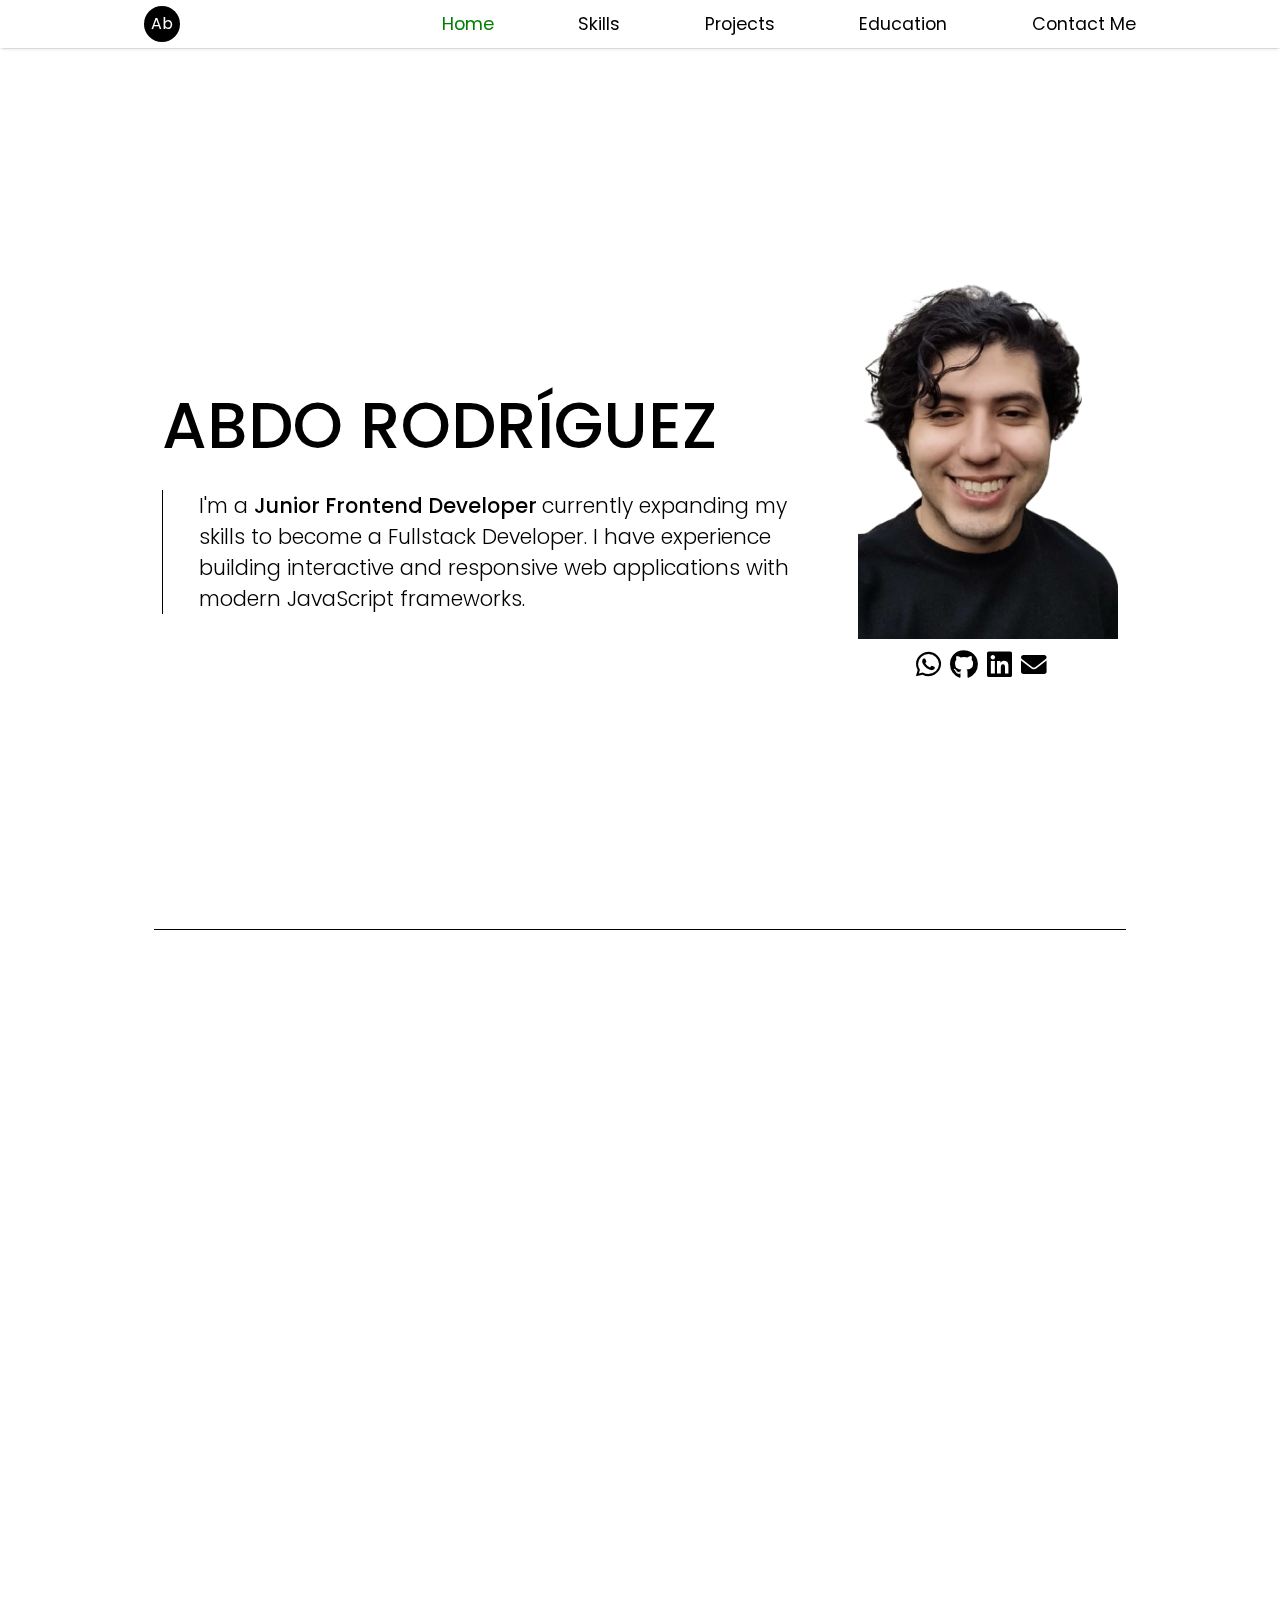
<file: index.html>
<!DOCTYPE html>
<html lang="en">
<head>
  <meta charset="UTF-8">
  <meta name="viewport" content="width=device-width, initial-scale=1.0 user-scalable=no">
  <title>Abducido18</title>
  <link rel="stylesheet" href="style.css">
  <link rel="stylesheet" href="https://cdnjs.cloudflare.com/ajax/libs/font-awesome/6.0.0-beta3/css/all.min.css">
  <script defer src="script.js"></script>
</head>
<body>
  
  <!-- Navigation Bar -->
  
  <header>   
    <nav class="nav-bar">
      <a href="#" class="nav-branding">Ab</a>
    
      <!--Toggle Menu-->
      <ul class="nav-menu">
        <li><a class="nav-item active" href="#home">Home</a></li>
        <li><a class="nav-item" href="#skills">Skills</a></li>
        <li><a class="nav-item" href="#projects">Projects</a></li>
        <li><a class="nav-item" href="#education">Education</a></li>
        <li><a class="nav-item" href="#contact-me">Contact Me</a></li>
      </ul>
      <!-- 
        Hamburger Menu Toggle in Mobile 

        Copyright (c) 2025 by Mikael Ainalem (https://codepen.io/ainalem/pen/LJYRxz)

        Permission is hereby granted, free of charge, to any person obtaining a copy of this software and associated documentation files (the "Software"), to deal in the Software without restriction, including without limitation the rights to use, copy, modify, merge, publish, distribute, sublicense, and/or sell copies of the Software, and to permit persons to whom the Software is furnished to do so, subject to the following conditions:

        The above copyright notice and this permission notice shall be included in all copies or substantial portions of the Software.

        THE SOFTWARE IS PROVIDED "AS IS", WITHOUT WARRANTY OF ANY KIND, EXPRESS OR IMPLIED, INCLUDING BUT NOT LIMITED TO THE WARRANTIES OF MERCHANTABILITY, FITNESS FOR A PARTICULAR PURPOSE AND NONINFRINGEMENT. IN NO EVENT SHALL THE AUTHORS OR COPYRIGHT HOLDERS BE LIABLE FOR ANY CLAIM, DAMAGES OR OTHER LIABILITY, WHETHER IN AN ACTION OF CONTRACT, TORT OR OTHERWISE, ARISING FROM, OUT OF OR IN CONNECTION WITH THE SOFTWARE OR THE USE OR OTHER DEALINGS IN THE SOFTWARE.
      -->
      <button class="ham-button">
        <svg class="ham hamRotate ham1" viewBox="0 0 100 100" width="50">
          <path
                class="line top"
                d="m 30,33 h 40 c 0,0 9.044436,-0.654587 9.044436,-8.508902 0,-7.854315 -8.024349,-11.958003 -14.89975,-10.85914 -6.875401,1.098863 -13.637059,4.171617 -13.637059,16.368042 v 40" />
          <path
                class="line middle"
                d="m 30,50 h 40" />
          <path
                class="line bottom"
                d="m 30,67 h 40 c 12.796276,0 15.357889,-11.717785 15.357889,-26.851538 0,-15.133752 -4.786586,-27.274118 -16.667516,-27.274118 -11.88093,0 -18.499247,6.994427 -18.435284,17.125656 l 0.252538,40" />
        </svg>
      </button>
    </nav>
  
  </header>

  <!-- Home -->
  <section class="home" id="home" >
    <h1>ABDO RODRÍGUEZ</h1>
    
    <div class="profile-image-container">
      <div class="icons-container">
        <a href="https://wa.me/522294342126" target="_blank"><i class="fab fa-whatsapp"></i></a>
        <a href="https://github.com/Abducido18" target="_blank"><i class="fab fa-github"></i></a>
        <a href="https://www.linkedin.com/in/abdo-rodr%C3%ADguez-zamudio-ab837b300/" target="_blank"><i class="fab fa-linkedin"></i></a>
        <a href="mailto:abdoroza1894@gmail.com" target="_blank"><i class="fas fa-envelope"></i></a>
      </div> 
      <img src="./html_finalprojimages/profile-photo.png" alt="" class="profile-image">
    </div>
    <div class="profile-title">
      <h1 class="name">ABDO RODRÍGUEZ</h1>
      <p>I'm a <span>Junior Frontend Developer </span>currently expanding my skills to become a Fullstack Developer. I have experience building interactive and responsive web applications with modern JavaScript frameworks.</p>
    </div>  

  </section>
  <div class="separator"></div>
  
  <section class="skills" id="skills">
    <h1 class="title">Skills</h1>
    <div class="card-container">
      <div class="card">
        <div class="card-img-container">
          <img src="./html_finalprojimages/html5.png" alt="html-logo">
        </div>
        <h3>HTML5</h3>
      </div>
      
      <div class="card">  
        <div class="card-img-container">
          <img src="./html_finalprojimages/css3-logo.png" alt="css-logo">
        </div>
        <h3>CSS3</h3>
      </div>

      <div class="card">
        <div class="card-img-container">
          <img src="./html_finalprojimages/tailwind-logo.png" alt="tailwind-logo">
        </div>
        <h3 >Tailwind</h3>
      </div>

    </div>
    <div class="card-container">
      <div class="card">    
        <div class="card-img-container js">
          <img src="./html_finalprojimages/javascript.png" alt="javascript-logo">
        </div>
        <h3>JavaScript</h3>
      </div>

      <div class="card">
        <div class="card-img-container">
          <img src="./html_finalprojimages/react-logo.png" alt="react-logo">
        </div>
        <h3>React</h3>
      </div>

      <div class="card">
        <div class="card-img-container">
          <img src="./html_finalprojimages/appian-logo.png" alt="appian-logo">
        </div>
        <h3>Appian</h3>
      </div>
    </div>

    <div class="card-container"> 

      <div class="card">
        <div class="card-img-container">
          <img src="./html_finalprojimages/git-logo.png" alt="git-logo">
        </div>
        <h3>Git</h3>
      </div>
      
      <div class="card update">
        <div class="card-img-container">
            <img class="" src="./html_finalprojimages/appian-logo.png" alt="appian-logo">
        </div>
        <h3>Appian</h3>
      </div>
      
      <div class="card update">
        <div class="card-img-container">
          <img class="" src="./html_finalprojimages/appian-logo.png" alt="appian-logo">
        </div>
        <h3>Appian</h3>
      </div>
    
    </div>
  </section>
  <div class="separator"></div>

  <!-- Projects -->
  <section class="projects" id="projects">  
    <h1 class="title">Projects</h1>
    <div class="slider-nav">
      <a href="#slider-1"></a>
      <a href="#slider-2"></a>
      <a href="#slider-3"></a>
    
    </div> 
    <div class="slider">
      <div class="project-card-container" id="slider-1">
        <div class="project-card">
          <div class="project-card-img-container">
            <img src="./html_finalprojimages/pokedex.png" alt="">
          </div>
          <div class="project-card-text">
            <a href="https://abducido18.github.io/pokedex/" target="_blank"><h3>Pokédex</h3></a>
            <p>A Pokédex interface inspired by the classic Game Boy Color game. This project was built using the MVC design pattern. The web app fetches real-time Pokémon data from the PokéAPI and dynamically displays it for the user. </p>
            <div class="tech-img-container">
              <img src="./html_finalprojimages/html5.png" alt="html-logo">
              <img src="./html_finalprojimages/css3-logo.png" alt="css-logo">
              <img src="./html_finalprojimages/javascript.png" class="js" alt="javascript-logo">
            </div>
            
          </div>
        </div>   
      </div>

      <div class="project-card-container" id="slider-2">
        <div class="project-card">
          <div class="project-card-img-container">
            <img src="./html_finalprojimages/pokedex.png" alt="">
          </div>
          <div class="project-card-text">
            <h3>Pokédex</h3>
            <p></p>
          </div>
        </div>       
      </div>    
      
      <div class="project-card-container" id="slider-3">
        <div class="project-card">
          <div class="project-card-img-container">
            <img src="./html_finalprojimages/pokedex.png" alt="">
          </div>
          <div class="project-card-text">
            <h3>Pokédex</h3>
            <p></p>
          </div>
        </div>       
      </div>             
    </div>
  </section>
  <div class="separator"></div>

  <!-- Certifications -->
  <section class="education" id="education">
    <h1 class="title">Education</h1>

    <div class="education-container">
      <div class="certification-container">
        <h2>Certifications</h2>
  
        <div class="certification">
          <h3>JavaScript Programming Essentials</h3>
          <p><i class="fas fa-university"></i> IBM offered through Coursera | 2025</p>
          <a href="https://www.coursera.org/account/accomplishments/verify/JECEOFHSUI6Z" target="_blank">Credential URL</a>
        </div>
  
        <div class="certification">
          <h3>Getting Started with Git and GitHub</h3>
          <p><i class="fas fa-university"></i> IBM offered through Coursera | 2025</p>
          <a href="https://www.coursera.org/account/accomplishments/verify/94LS579E7GJB" target="_blank">Credential URL</a>
        </div>
  
  
        <div class="certification">
          <h3>Introduction to HTML, CSS & JavaScript</h3>
          <p><i class="fas fa-university"></i> IBM offered through Coursera | 2025</p>
          <a href="https://www.coursera.org/account/accomplishments/verify/94LS579E7GJB" target="_blank">Credential URL</a>
        </div>   
  
        <div class="certification">
          <h3>Appian Certified Associate Developer</h3>
          <p><i class="fas fa-university"></i> Issued by Appian | 2024</p>
          <a href="https://community.appian.com/members/abdor7075?badge=cert&now=638566663173237190" target="_blank">Credential URL</a>
        </div>   

      </div>
      <div class="certification-container">
        <h2 class="degree">Academic Background</h2>

        <div class="certification">
          <h3>Bachelor’s Degree in Music</h3>
          <p><i class="fas fa-university"></i> Unviersidad Veracruzana | 2023</p>
          <a href="https://www.coursera.org/account/accomplishments/verify/JECEOFHSUI6Z" target="_blank">a</a>
        </div>
                
        <div class="certification">
          <h3>Professional in Coding</h3>
          <p><i class="fas fa-university"></i> Issued by DEV.F | 2022</p>
        </div>  

      </div>
    </div>



  </section>
  <div class="separator"></div>

  <!-- Contact Me -->
  <section class="contact-me" id="contact-me">
    <h1 class="title">Contact Me</h1>


    <form class="contact-form" action="">
      <div>
        <label for="fname">First Name</label>
        <input type="text" id="fname" name="fname" placeholder="Joel">
      </div> 
      
      <div>
        <label for="lname">Last Name</label>
        <input type="text" id="lname" name="lname" placeholder="Miller"> 
      </div> 
      <div>
        <label for="email">Email</label>
        <input type="email" id="email" name="email" placeholder="joel-miller@qwer.com"> 
      </div> 
      <div>
        <label for="message">Message</label>
        <textarea type="text" id="message" name="user-message" placeholder=""></textarea>
      </div> 

      <button type="submit">Submit</button>
    </form>
    <div class="icons-container-contact">
      <a href="https://wa.me/522294342126" target="_blank"><i class="fab fa-whatsapp"></i></a>
      <a href="https://github.com/Abducido18" target="_blank"><i class="fab fa-github"></i></a>
      <a href="https://www.linkedin.com/in/abdo-rodr%C3%ADguez-zamudio-ab837b300/" target="_blank"><i class="fab fa-linkedin"></i></a>
      <a href="mailto:abdoroza1894@gmail.com" target="_blank"><i class="fas fa-envelope"></i></a>
    </div> 
  </section>


</body>
</html>
</file>
<file: style.css>
@import url('https://fonts.googleapis.com/css2?family=Poppins:ital,wght@0,100;0,200;0,300;0,400;0,500;0,600;0,700;0,800;0,900;1,100;1,200;1,300;1,400;1,500;1,600;1,700;1,800;1,900&display=swap');

:root {
  --header-height: 3rem;
  --h1-font-size: 1.5rem;
  --h2-font-size: 1.25rem;
  --h3-font-size: 1rem;
  --normal-font-size: .938rem;
  --small-font-size: .813rem;
  --smaller-font-size: .75rem;
  --tiny-font-size: .625rem;
  --font-medium: 500;
  --font-semi-bold: 600;
  --text-color: hsl(0, 0%, 35%);
  --shadow-color: 0deg 0% 63%;
  --shadow-elevation-low-nav:
    0px 0.7px 0.9px hsl(var(--shadow-color) / 0.22),
    0px 1.1px 1.3px -0.9px hsl(var(--shadow-color) / 0.27),
    0px 2.6px 3.2px -1.8px hsl(var(--shadow-color) / 0.32);
  --shadow-elevation-low:
    0.4px 0.3px 0.6px hsl(var(--shadow-color) / 0.32),
    0.6px 0.5px 0.9px -1.2px hsl(var(--shadow-color) / 0.33),
    1.5px 1.3px 2.3px -2.3px hsl(var(--shadow-color) / 0.35);
  --shadow-elevation-medium:
    0.4px 0.3px 0.6px hsl(var(--shadow-color) / 0.33),
    1.2px 1.1px 1.9px -0.8px hsl(var(--shadow-color) / 0.35),
    3px 2.7px 4.7px -1.5px hsl(var(--shadow-color) / 0.36),
    7.3px 6.5px 11.3px -2.3px hsl(var(--shadow-color) / 0.38);
  --shadow-elevation-high:
    0.4px 0.3px 0.6px hsl(var(--shadow-color) / 0.31),
    2.3px 2px 3.5px -0.3px hsl(var(--shadow-color) / 0.32),
    4.2px 3.7px 6.5px -0.7px hsl(var(--shadow-color) / 0.32),
    6.8px 6.1px 10.6px -1px hsl(var(--shadow-color) / 0.33),
    10.6px 9.5px 16.4px -1.3px hsl(var(--shadow-color) / 0.34),
    16.4px 14.7px 25.4px -1.6px hsl(var(--shadow-color) / 0.34),
    24.8px 22.2px 38.4px -2px hsl(var(--shadow-color) / 0.35),
    36.3px 32.6px 56.4px -2.3px hsl(var(--shadow-color) / 0.36);
}

* {
  margin: 0;
  padding: 0;
  box-sizing: border-box;

}

html, body {
  font-size: 16px;
  line-height: 1.5;
  font-family: "Poppins", serif;
  background-color: white;
  box-sizing: border-box;
  margin: 0;
  padding: 0;
}

html {
  scroll-behavior: smooth;
}

ul {
  all: unset;
}

li {
  list-style: none;
}

h2 {
  font-size: var(--h2-font-size);
  font-weight: var(--font-medium);
}

h3 {
  font-size: var(--h3-font-size);
  font-weight: var(--font-medium);
}

.separator {
  color: black;
  align-items: center;
  width: 80%;
  border-bottom: 1px solid black;
  display: block; /* Asegura que el elemento ocupe el ancho completo disponible */
  margin: 0 auto; /* Centra el elemento horizontalmente */
  margin-top: 2rem;
}

/*******************************
 *  HEADER
 *******************************/

nav a {
  all: unset;
}

.nav-branding {
  font-weight: 400;
  display:flex;
  color: white;
  background-color: black;
  justify-content: center;
  align-items: center;
  border-radius: 50%;
  font-size: 1rem;
  width: 2rem;
  height: 2rem;
}

button {
  all: unset;
}

header {
  width: 100%;
  position: fixed;
  top: 0;
  left: 0;
  z-index: 1000;
}

.nav-bar{
  height: 3rem;
  background-color: white;
  display: flex;
  justify-content: space-between;
  align-items: center;
  padding: 0 30px;
  color: black;
  font-weight: 200;
  font-style: normal;
  will-change: transform;
  box-sizing: border-box;
  position: relative;
  box-shadow: var(--shadow-elevation-low-nav);
}
@media (max-width: 375px) {
  .nav-bar {
    height: 3rem;
    padding-top: 6px;
  }

  .nav-branding {
    width: 2rem;
    height: 2rem;
    font-size: 0.9rem;
  }
}

.nav-menu{
  position: fixed;
  top: 3rem;
  left: -100%;
  width: 100%;
  text-align: center;
  background-color: hsla(0, 0%, 0%, .75 );
  backdrop-filter: blur(8px);
  transition: 0.5s;
  margin: 0; 
	padding: 0; 
  z-index: 1001;
  
}
.ham-button {
  display: flex;
  align-items: center;
}

.nav-menu.active{
  left: 0;
  height: auto;
}

.nav-item{
	padding: 15px 0 15px 0; 
  display: flex;
  flex-direction: column;
  width: 100%;
  font-weight: 300;
  font-style: normal;
  color: white;
  transition: background-color 0.3s ease;
}

.nav-branding:hover {
  cursor: pointer;
}
/*******************************
 *  HOME
 *******************************/
.name {
  display: none;
}

.home, .skills, .projects, .education, .contact-me {
  width: 100%;
  padding: 0 30px;
  display: flex;
  flex-direction: column;
  align-items: center;
  text-align: center;
  overflow: hidden;
  background-color: white;
  will-change: transform, opacity;
  box-sizing: border-box;
}

.home {
  justify-content: unset;
}

.home h1 {
  margin-top: 15vh;
  font-size: clamp(1.9rem, 5vw, 5.5rem);
  font-weight: var(--font-medium);
  width: 100%;
  animation: myAnimTop 2s ease 0s 1 normal forwards;
}

.icons-container {
  display: flex;
  flex-direction: column;
  animation: myAnimLeft 2s ease 0s 1 normal forwards;
  margin-right: 0.5vh;
  align-items: center; /* Cambia a center para centrar los iconos horizontalmente */
}

.fab.fa-github, .fab.fa-whatsapp, .fas.fa-envelope, .fab.fa-linkedin {
  font-size: 1.6rem;
  margin-bottom: 0.7vh;
  transition: color 0.3s ease;
  color: black;
}

.fas.fa-envelope {
  font-size: 1.5rem;
}

.profile-title {
  margin-top: 3vh;
  margin-bottom: 10vh;
}

.profile-image-container {
  width: 100%;
  margin-top: 3vh;
  display: flex;
  flex-direction: row;
  justify-content: center;
  align-items: center;
}

.profile-image {
  height: 40vh; /* Reduce la altura */
  width: auto;  /* Mantén el ancho proporcional */
  padding: 5px 5px 5px 5px;
  border-left: 1px solid black;
  object-fit: cover;
  animation: myAnimRight 2s ease 0s 1 normal forwards;
}

.profile-title p {
  width: 100%; /* Ancho relativo a la ventana */
  font-size: clamp(0.8rem, 3vw, 1rem); /* Rango más pequeño para pantallas chicas */
  font-weight: 300;
  text-align: center;
  padding: 0 36px;
  animation: fadeInDown 2s ease 0s 1 normal forwards;;
}

@media (max-width: 375px) {
  .profile-title p {
    font-size: 0.7rem;
  }
}

.profile-title span {
  font-weight: 500;
}
/*******************************
 *  SKILLS
 *******************************/
.skills {
  height: auto;
}

.title {
  font-size: 2rem;
  font-weight: var(--font-medium);
  padding: 0 24px;
  opacity: 0;  
  margin-bottom: 12vh;
  margin-top: 8vh;
}

.title.visible {
  animation: myAnimTop 2s ease 0s 1 normal forwards;
  opacity: 1;
}

.card-container {
  display: flex;
  width: 100%; 
  flex-direction: row; 
  justify-content: space-around;
  opacity: 0;
  margin-bottom: 10vh;
}

.card-container.visible {
  opacity: 1;
  animation: myAnimLeft 2s ease 0s 1 normal forwards;
}

.card {
  display: flex; 
  flex-direction: column; 
  justify-content: center;
  align-items: center;
  padding: 1rem;
  width: 30%;
  overflow: hidden; 
  border-color: #000000;
}

.card-img-container {
  width: 8vh;
  height: 8vh;
  display: flex;
  align-items: center;
  justify-content: center;
  margin-bottom: 1rem;
}

.card-img-container img {
  width: 100%;
  height: auto;;
  object-fit: contain;
}

.js img {
  width: 90%;
  height: auto;
  object-fit: contain;
}

.card p {
  font-size: clamp(0.7rem, 3vw, 1.5rem); /* Rango más pequeño para pantallas chicas */
  font-weight: 300;
  text-align: center;
  color: var(--text-color);
}

.skills h3 {
  font-size: 1rem;
  font-weight: 600;
}

.update {
  opacity: 0;
}
/*******************************
 *  PROJECTS
 *******************************/

.projects {
  position: relative;
}

.projects .title {
  margin-bottom: 8vh;
}

.slider {
  position: relative;
  display: flex;
  overflow-x: auto; 
  scroll-snap-type: x mandatory;
  padding: 1rem 0;
  scroll-behavior: smooth;
  -ms-overflow-style: none; /* Hide scrollbar IE and Edge */
	scrollbar-width: none; /* Hide scrollbar Firefox */
  opacity: 0;
  margin-bottom: 8vh;
  border-radius: 50px;
}

.slider.visible {
  opacity: 1;
  animation: myAnimLeft 2s ease 0s 1 normal forwards;
}

.slider::-webkit-scrollbar {
	display: none;
}

.slider-nav {
  display: flex;
  column-gap: 1rem;
  position: absolute;
  bottom: 37%;
  left: 45%;
  transform: translateX(-50%);
  z-index: 1;
  opacity: 0;
}

@media (max-width: 414px) {}

.slider-nav.visible {
  opacity: 1;
  animation: myAnimLeft 2s ease 0s 1 normal forwards;
}

.slider-nav a {
  width: 0.5rem;
  height: 0.5rem;
  border-radius: 50%;
  background-color: #8b8b8b;
  opacity: 0.75;
  transition: opacity ease 250ms;
}

.slider-nav a.active {
  opacity: 1;
  background-color: #fff;
}

.project-card-container { 
  padding: 0 10px;
  scroll-snap-align: start;
  flex: 0 0 100%; /* Cada carta ocupa el 100% del ancho del contenedor */
  max-width: 100%;
}

.project-card {
  display: flex; 
  flex-direction: column; 
  align-items: center;
  padding: 10px;
  border-radius: 16px  16px 16px 16px;
  width: 100%;
  overflow: hidden; 
  box-shadow: var(--shadow-elevation-medium);
}

.project-card-img-container {
  width: 100%;
  margin-bottom: 1vh;
}

.project-card-img-container img {
  width: 100%;
  border-radius: 16px 16px 16px 16px;
}

.project-card-text {
  display:flex;
  flex-direction: column;
  width: 100%;
  height: 20vh;
}

.project-card-text a {
  all: unset;
  text-align: left;
  width: 30%;
}

.project-card-text p {
  text-align: left;
  font-size: clamp(0.7rem, 3vw, 1.5rem); /* Rango más pequeño para pantallas chicas */
  font-weight: 300;
  align-self: baseline;
  color: var(--text-color);
}

.project-card h3 {
  font-size: clamp(0.8rem, 3vw, 1.5rem);
  font-weight: 600;
  align-self: baseline;
  text-decoration: underline;
}

.tech-img-container {
  display: flex;
  padding: 1vh 0;
  align-items: center;
  margin-top: 1vh;
}

.p-js{
  width: 50vh;
}
.tech-img-container img {
  width: 3.5vh;
  margin-right: 1vh;
}

.tech-img-container .js{
  width: 3.3vh;
}

/*******************************
 *  EDUCATION
 *******************************/

.education {
  align-items: unset;
}

.education .title {
  margin-top: 10vh;
  margin-bottom: 6vh;
}
.certification-container {
  display: flex;
  max-width: 100%;
  flex-direction: column; 
  align-items: flex-start;
  justify-content: flex-start;
  opacity: 0;
  padding: 0 2vh;

}

.certification-container.visible {
  opacity: 1;
  animation: myAnimLeft 2s ease 0s 1 normal forwards;
}

.certification {
  display: flex;
  flex-direction: column;
  margin-bottom: 1.5rem;
  max-width: 100%;
}

.certification-container h2 {
  font-size: var(--h2-font-size);
  font-weight: 400;
  margin-bottom: 0.50rem;
}

.certification h3 {
  font-size: clamp(0.8rem, 3vw, 1.5rem);
  font-weight: 400;
  align-self: baseline;
}

.certification p {
  font-size: clamp(0.7rem, 3vw, 1.5rem);
  font-weight: 200;
  color: var(--text-color);
  font-weight: var(--font-medium);
  align-self: baseline;
}

.certification a {
  font-size: clamp(0.7rem, 3vw, 1.5rem);
  transition: color 0.3s ease;
  align-self: baseline;
  text-decoration: none;
}


.degree {
  margin-top: 1rem;
  margin-bottom: 10vh;
}

.certification-container:nth-of-type(2) {
  margin-bottom: 5vh;
}

.certification-container:nth-of-type(2) a {
  opacity: 0;
}

/*******************************
 *  CONTACT ME
 *******************************/

.contact-me {
  justify-content: unset;
}

.contact-me .title {
  margin-bottom: 5vh;
  margin-top: 10vh;
}

.contact-me form h2 {
  text-align: start;
  font-size: 1.5rem;
  margin-bottom: 2vh;
}

.contact-me form {
  display: flex;
  flex-direction: column;
  align-items: flex-start;
  width: 100%;
  padding: 2vh 4vh;
  box-shadow: var(--shadow-elevation-medium);
  margin-bottom: 3vh;
  opacity: 0;
  border-radius: 50px;
}

.contact-form.visible {
  animation: myAnimLeft 2s ease 0s 1 normal forwards;
  opacity: 1;
}

.contact-me form div {
  display: flex;
  flex-direction: column;
  width: 100%;
  align-items: flex-start;
  margin-bottom: 3vh;
  font-weight: 500;
}

.contact-me form input {
  width: 100%;
  padding: .5vh 1vh
}
.contact-me form textarea {
  width: 100%;
  height: 10vh;
  padding: .5vh 1vh
}
.contact-me button {
  align-self: center;
  background-color: #000000;
  color: white;
  padding: .5vh;
  transition: background-color 0.3s ease;
}

.icons-container-contact {
  flex-direction: row;
  align-items: center;
  margin-bottom: 3vh;
  width: 100%;
  align-self: center;
  justify-content: center;
  opacity: 0;
}

.icons-container-contact a {
  margin-right: 0.8vh;
}

.icons-container-contact.visible {
  opacity: 1;
  animation: myAnimLeft 2s ease 0s 1 normal forwards;
}

/*******************************
 *  HAMGURGER MENU
 *******************************/

.ham {
  padding-left: 10px;
  cursor: pointer;
  -webkit-tap-highlight-color: transparent;
  transition: transform 400ms;
  -moz-user-select: none;
  -webkit-user-select: none;
  -ms-user-select: none;
  user-select: none;
  z-index: 10002;
}

.hamRotate.active {
  transform: rotate(45deg);
}
.hamRotate180.active {
  transform: rotate(180deg);
}

.line {
  fill:none;
  transition: stroke-dasharray 400ms, stroke-dashoffset 400ms;
  fill: none;
  stroke:rgb(49, 49, 49);
  stroke-width:5.5;
  stroke-linecap:round;
}

.ham1 .top {
  stroke-dasharray: 40 139;
}

.ham1 .bottom {
  stroke-dasharray: 40 180;
}

.ham1.active .top {
  stroke-dashoffset: -98px;
}

.ham1.active .bottom {
  stroke-dashoffset: -138px;
}



@media (min-width: 768px) {
 
  .nav-bar {
    padding: 0 10vh;

  }

  .nav-branding {
    width: 2rem;
    height: 2rem;
    font-size: .9rem;
  }

/*******************************
*  HOME
*******************************/
  .name {
    display: none;
  }

  .home, .skills, .projects, .education {
    padding: 0 10vh;
  }

  .profile-image-container {
    margin-top: 3vh;
    margin-bottom: 1vh;
    margin-right: 0;
  }

  .icons-container {
    margin-right: 0.5vh;
    align-items: center; /* Cambia a center para centrar los iconos horizontalmente */
  }
  
  .fab.fa-github, .fab.fa-whatsapp, .fas.fa-envelope, .fab.fa-linkedin {
    font-size: 1.8rem;
    margin-bottom: 0.7vh;
  }
  
  .fas.fa-envelope {
    font-size: 1.6rem;
  }

  .home h1 {
    font-size: 3rem;
  }
/*******************************
*  SKILLS
*******************************/

  .title {
    font-size: 3rem;
  }
  
  .card-img-container {
    width: 100%;
    max-width: 10vw;
    height: 10vh;
  }

  .card-container {
    justify-content: space-around;
  }
  .skills h3 {
    font-size: 1.2rem;
  }
  
  .card p {
    font-size: 1rem; /* Rango más pequeño para pantallas chicas */
  }
  
/*******************************
*  PROJECTS
*******************************/
  .slider {
    margin-bottom: 10vh;
  }

  .slider-nav {
    bottom: 32%;
  }

  .project-card-text p {
    font-size: 1rem;
  }

  /*******************************
 *  EDUCATION
 *******************************/
  .certification-container h2 {
    font-size: 2rem;
    font-weight: 500;
  }

  .certification h3 {
    font-size: 1.5rem;
  }

  .certification p {
    font-size: 1rem
  }

  .certification a {
    font-size: 1.2rem;
  }

  .certification-container:nth-of-type(1) {
    margin-bottom: 3vh;
  }

/*******************************
*  CONTACT ME
*******************************/
  .contact-me form {
    display: flex;
    flex-direction: column;
    align-items: flex-start;
    width: 50%;
    padding: 2vh 4vh;
    box-shadow: var(--shadow-elevation-medium);
    margin-bottom: 3vh;
    opacity: 0;
    border-radius: 15px;
  }

  .contact-form.visible {
    animation: myAnimLeft 2s ease 0s 1 normal forwards;
    opacity: 1;
  }

  .contact-me form div {
    margin-bottom: 1.5vh;
    font-weight: 500;
  }
  .contact-form label {
    font-size: 1.5rem;
  }

  .contact-me form input {
    font-size: 1rem;
  }
  .contact-me form textarea {
    font-size: 1rem;
    height: 5rem;
  }
  .contact-me button {
    align-self: center;
    background-color: #000000;
    color: white;
    padding: .5vh;
  }

  .icons-container.contact {
    flex-direction: row;
    align-items: center;
    margin-bottom: 3vh;
    width: 20%;
    align-self: center;
    justify-content: space-around;
  }

}

@media only screen and (max-height: 600px) and (orientation: landscape) {
  .nav-bar {
    padding: 0 20vh;

  }
 
  .home, .skills, .projects, .contact-me, .education {
    padding: 0 20vh;
  }

  .nav-branding {
    width: 8vh;
    height: 8vh ;
    font-size: .8rem;
  }

  .title {
    font-size: 2rem;
    margin-top: 3rem;
    margin-bottom: 3rem;
  }

  .education .title {
    margin-top: 3rem;
    margin-bottom: 3rem;
  }

  .home h1 {
    font-size: 2rem;
  }

  .home p {
    font-size: 0.7rem;
  }

  .profile-image-container img {
    width: 40vh;
    height: auto;
  }

  .fab.fa-github, .fab.fa-whatsapp, .fas.fa-envelope, .fab.fa-linkedin {
    font-size: 1.3rem;
    margin-bottom: 0.7vh;
    transition: color 0.3s ease;
    color: black;
  }

  .card-img-container {
    width: 10vh;
    height: 10vh;
  }

  .card h3 {
    font-size: 0.7rem;
  }

  .slider {
    margin-bottom: 10vh;
  }

  .slider-nav {
    bottom: 32%;
    left: 47%;
  }

  .project-card-container {
    width: 10vw;
  }
  .project-card-text {
    height: 28vh;
  }
  .project-card-text h3 {
    font-size: 1rem;
  }

  .project-card-text p {
    font-size: 0.5rem;
  }

  .certification h3 {
    text-align: left;
  }

  .certification-container h2 {
    font-size: 1.2rem;
  } 
  .certification-container h3 {
    font-size: 1rem;
  } 

  .certification-container a {
    font-size: 0.8rem;
  } 
  
  .contact-me form h2 {
    text-align: start;
    font-size: 1.3rem;
    margin-bottom: 2vh;
  }
  
  .contact-me form {
    align-items: center;
    width: 80%;
  }
  
  .contact-form.visible {
    animation: myAnimLeft 2s ease 0s 1 normal forwards;
    opacity: 1;
  }
  
  .contact-me form div {
    width: 80%;
  }

  .education-container {
    display: flex; 
    flex-direction: row;
    justify-content: space-between;
    align-self: unset;
    align-items: unset;
  }
}

@media (min-width: 1023px) {
  .nav-bar {
    padding: 0 10vh;
  }

  .nav-branding {
    width: 3vh;
    height: 3vh;
    font-size: .9rem;
  }
/*******************************
*  HOME
*******************************/
  .name {
    display: none;
  }

  .home, .skills, .projects, .education {
    padding: 0 10vh;
  }

  .profile-image-container {
    margin-top: 5vh;
    margin-bottom: 1vh;
    margin-right: 0;
  }

  .home h1 {
    font-size: 4rem;
  }

  .profile-title p {
    font-size: 1.3rem;
  }

  .icons-container a {
    margin-right: 0.5vh;
  }
/*******************************
*  SKILLS
*******************************/

  .title {
    font-size: 4rem;
  }
  
  .card-img-container {
    width: 100%;
    max-width: 10vw;
    height: 10vh;
  }

  .card-container {
    justify-content: space-around;
  }
  .skills h3 {
    font-size: 1.5rem;
  }
  
  .card p {
    font-size: 1rem; /* Rango más pequeño para pantallas chicas */
  }
  
/*******************************
*  PROJECTS
*******************************/
  .slider {
    margin-bottom: 10vh;
  }

  .slider-nav {
    bottom: 36%;
    left: 47%;
  }

  .project-card-container {
    width: 12vh;
  }
  .project-card-text h3 {
    font-size: 1.6rem;
  }

  .project-card-text p {
    font-size: 1.1rem;
  }


}

@media (min-width: 1023px) and (max-height: 769px)  {
 
  .nav-branding {
    height: 5vh;
    width:5vh;
  }
  .nav-bar{
    padding: 0 10vh;
  }

  .nav-menu{
    position:unset;
    display: flex;
    justify-content: space-between;
    width: 70%;
    background-color: #fff;
    backdrop-filter: unset;
    z-index: 0;
  }

  .nav-item{
    padding: 0;
    color: black;
    font-weight: 400;
    transition: color 0.3s ease;
  }

  .nav-item.active {
    color: green;
  }

  .ham-button {
    display: none;
  }
/*******************************
*  HOME
*******************************/
.home, .skills, .projects, .education, .contact-me {
  padding: 6vh 10vh;
}

.home {
  flex-direction: row;
  padding: 6vh 15vh;
}

.home h1 {
  display: none;
}

.profile-image-container {
  width: auto;
  order: 2;
  display: flex;
  flex-direction: column-reverse;
  justify-content: unset;
  align-items: center;
  margin-top: 16vh;
  margin-bottom:16vh;
}

.profile-image {
  height: 45vh; 
  width: auto; 
  padding: 0;
  border-left: none;
  object-fit: cover;
  animation: myAnimRight 2s ease 0s 1 normal forwards;
  margin: 0;
}

.icons-container {
  flex-direction: row;
  align-items: center;
  justify-content: center;
  animation: myAnimRight 2s ease 0s 1 normal forwards;
}

.profile-title {
  margin-top: 15vh;
}

.profile-title h1 {
  display: block;
  font-size: 3.5rem;
  text-align: left;
  padding: 0;
  margin: 0;
}

.profile-title p {
  width: 100%;
  text-align: left;
  overflow-wrap: unset;
  word-break: unset;
  border-left: 1px solid black;
  font-size: 1rem;
  margin: 0;
}

.title {
  margin-top: 6vh;
  margin-bottom: 15vh;
}

.icons-container {
  margin-top: 1vh;
}

.icons-container a {
  font-size: 1.8rem;
  margin-right: 1vh;
}
/*******************************
*  SKILLS
*******************************/
  .card-img-container {
    width: 100%;
    max-width: 8vw;
    height: 10vh;
  }

  .card-container {
    justify-content: space-around;
    margin-bottom: 12vh;
  }
  .skills h3 {
    font-size: 1.3rem;
  }
  
  .card p {
    font-size: 1rem; /* Rango más pequeño para pantallas chicas */
  }
  
/*******************************
*  PROJECTS
*******************************/
.slider {
  margin-bottom: 10vh;
  width: 100%;
  display:flex;
  height: auto;
  padding: 5vh 2vh;
  justify-content: space-between;
}

.slider-nav {
  display: none;
}

.project-card-container { 
  display: flex;
  width: 45vh;
  scroll-snap-align:unset;
  flex: unset;
  margin: 0;
  height: auto;
}

.project-card {
  transition: transform 0.3s ease;
}

.project-card:hover {
  background-color: #ffffff;
  cursor: pointer;
  transform: scale(1.05); /* Aumenta el tamaño un 10% */
  box-shadow: var(--shadow-elevation-high); /* Sombra más intensa para destacar */
}

.project-card-img-container {
  width: 100%;
  height: auto;
  margin-bottom: 1vh;
}

.project-card-text h3 {
  font-size: 1.6rem;
}

.project-card-text p {
  font-size: 0.8rem;
}


.project-card {
  width: 100%;
  margin: 0 auto;
}

.project-card-text {
  height: auto;
}


/*******************************
*  EDUCATION
*******************************/

  .education {
    height: auto;
  }

  .education-container {
    display: flex; 
    flex-direction: row;
    justify-content: space-between;
    align-self: unset;
    align-items: center;
  }

  .certification-container {
    display: flex;
    flex-direction: column; 
    align-self: baseline;
    align-items: baseline;
    margin-top: 5vh;
    padding: 0 3vh;
  }

  .certification {
    display: flex;
    flex-direction: column;
    margin-bottom: 3rem;
    max-width: 100%;
  }

  .certification-container h2 {
    font-size: 1.9rem;
    font-weight: 500;
    margin-bottom: 3vh;    
  }

  .certification h3 {
    font-size: 1.2rem;
    font-weight: 400;
    align-self: baseline;
  }

}

@media (min-width: 1280px) {
  .separator {
    color: black;
    align-items: center;
    width: 76%;
    border-bottom: 1px solid black;
    margin: 0 auto; /* Centra el elemento horizontalmente */
    margin-top: 5vh;
  }

  .nav-branding {
    height: 4vh;
    width: 4vh;
    font-size: 1rem;
  }
  .nav-bar{
    padding: 0 16vh;
  }

  .nav-menu{
    position:unset;
    display: flex;
    justify-content: space-between;
    background-color: #fff;
    width: 70%;
    backdrop-filter: unset;
    z-index: 0;
    padding: 0;
  }

  .nav-item{
    color: black;
    font-weight: 400;
    font-size: 1.1rem;
    padding: 0;
    transition: color 0.3s ease, text-decoration-color 0.3s ease, text-decoration-thickness 0.3s ease;
    text-decoration: underline;
    text-decoration-color: transparent; /* Inicialmente transparente */
    text-decoration-thickness: 2px; 
  }

  .nav-item:hover{
    cursor: pointer;
    background-color: #fff;
    color: green;
  }

  .nav-item.active {
    color:green;
  }

  .ham-button {
    display: none;
  }

/*******************************
*  HOME
*******************************/
.home, .skills, .projects, .education, .contact-me {
  padding: 6vh 18vh;
}

.home {
  flex-direction: row;
}

.home h1 {
  display: none;
}

.profile-image-container {
  width: auto;
  order: 2;
  display: flex;
  flex-direction: column-reverse;
  justify-content: unset;
  align-items: center;
  margin-top: 25vh;
  margin-bottom:16vh;
}

.profile-image {
  height: 40vh; 
  width: auto; 
  padding: 0;
  border-left: none;
  object-fit: cover;
  animation: myAnimRight 2s ease 0s 1 normal forwards;
  margin: 0;
}

.icons-container {
  flex-direction: row;
  align-items: center;
  justify-content: center;
  animation: myAnimRight 2s ease 0s 1 normal forwards;
  align-items: center;
}

.profile-title {
  margin-top: 22vh;
}

.profile-title h1 {
  display: block;
  font-size: 4rem;
  text-align: left;
  padding: 0;
  margin: 0;
}

.profile-title p {
  width: 100%;
  text-align: left;
  overflow-wrap: unset;
  word-break: unset;
  border-left: 1px solid black;
  font-size: 1.3rem;
  margin: 0;
  margin-top: 1rem;
}

.title {
  margin-top: 6vh;
  margin-bottom: 15vh;
}

.icons-container {
  margin-top: 1.3vh;
}
.fab.fa-github, .fab.fa-whatsapp, .fas.fa-envelope, .fab.fa-linkedin {
  margin-right: 0.5vh;
}

:is(.fab.fa-github, .fab.fa-whatsapp, .fas.fa-envelope, .fab.fa-linkedin):hover {
  color: #646464;
  transform: scale(1.1);
  transition: 0.3s ease-in-out;
  cursor: pointer;

}


/*******************************
*  SKILLS
*******************************/
  .card-img-container {
    width: 100%;
    max-width: 8vw;
    height: 10vh;
  }

  .card-container {
    justify-content: space-around;
    margin-bottom: 12vh;
    margin-top: 10vh;
  }
  .skills h3 {
    font-size: 1.3rem;
    margin-top: 1vh;
  }
  
  .card p {
    font-size: 1rem; /* Rango más pequeño para pantallas chicas */
  }
  
/*******************************
*  PROJECTS
*******************************/
  
  .slider {
    margin-bottom: 10vh;
    width: 100%;
    display:flex;
    height: auto;
    padding: 5vh 2vh;
    justify-content: space-between;
  }

  .slider-nav {
    display: none;
  }

  .project-card-container { 
    display: flex;
    width: 45vh;
    scroll-snap-align:unset;
    flex: unset;
    margin: 0;
    height: auto;
  }

  .project-card {
    transition: transform 0.3s ease;
  }

  .project-card:hover {
    background-color: #ffffff;
    cursor: pointer;
    transform: scale(1.05); /* Aumenta el tamaño un 10% */
    box-shadow: var(--shadow-elevation-high); /* Sombra más intensa para destacar */
  }

  .project-card-img-container {
    width: 100%;
    height: auto;
    margin-bottom: 1vh;
  }

  .project-card-text h3 {
    font-size: 1.6rem;
  }

  .project-card-text p {
    font-size: 0.8rem;
  }
  

  .project-card {
    width: 100%;
    margin: 0 auto;
  }

  .project-card-text {
    height: auto;
  }

  .project-card-text a:hover {
    transition: color .3s ease;
  }

  .project-card-text a:hover {
    color:#575757;
  }

/*******************************
*  EDUCATION
*******************************/

  .education {
    height: auto;
  }

  .education-container {
    display: flex; 
    flex-direction: row;
    justify-content: space-between;
    align-self: unset;
    align-items: center;
  }

  .certification-container {
    display: flex;
    flex-direction: column; 
    align-self: baseline;
    align-items: baseline;
    margin-top: 5vh;
    padding: 0 3vh;
  }

  .certification {
    display: flex;
    flex-direction: column;
    margin-bottom: 3rem;
    max-width: 100%;
  }

  .certification-container h2 {
    font-size: 1.9rem;
    font-weight: 500;
    margin-bottom: 3vh;    
  }

  .certification h3 {
    font-size: 1.2rem;
    font-weight: 400;
    align-self: 
    baseline;
  }

  .certification a {
    font-size: 1rem;
    font-weight: 400;
    align-self: baseline;
  }

}

@media (min-width: 1536px) {
  .separator {
    width: 80%;
  }

  .nav-branding {
    width: 4.6vh;
    height: 4.6vh;
    font-size: 1.1rem;
  }

  .nav-bar {
    height: 4rem;
  }
  
  .slider {
    padding-left: 2vh;
    padding-right: 2vh;
  }

  .profile-title h1 {
    font-size: 5rem;
  }
  
  .profile-title p {
    font-size: 1.5rem
  }

  .project-card-text p {
    font-size: 1rem;
  }

  .certification-container h2 {
    font-size: 2rem; 
  }

  .certification h3 {
    font-size: 1.3rem;

  }

  .certification p {
    font-size: 1.2rem;

  }

  .certification a {
    font-size: 1rem;
  }

  .skills {
    padding: 6vh 0;
  }
}

@media (min-width: 1920px) {
  .nav-bar {
    padding: 0 20vh;
  }

  .nav-branding {
    font-size: 1.3em;
    width: 4.5vh;
    height: 4.5vh;
  }

  @media (min-width: 2560px) {
    .nav-branding {
      font-size: 1.3em;
      width: 3.5vh;
      height: 3.5vh;
    }
  }

  .nav-item {
    font-size: 1.3rem;
  }

  .home {
    padding: 0 20vh;
  }
  
  .profile-title h1 {
    font-size: 6rem;
  }

  .icons-container {
    margin-top: 1.3vh;
  }
  
  .fab.fa-github, .fab.fa-whatsapp, .fas.fa-envelope, .fab.fa-linkedin {
    font-size: 2.5rem;
    margin-right: 0.7vh;
  }

  .profile-title p {
    font-size: 1.8rem;
  }

  .profile-image-container {
    width: 70%;
  }
  
  .profile-image {
    height: 50vh
  }

  .card-img-container {
    width: 100%;
    max-width: 8vw;
    height: 15vh;
  }

  .card-container {
    justify-content: space-around;
    margin-bottom: 12vh;
    margin-top: 10vh;
  }
  .skills h3 {
    font-size: 1.3rem;
  }
  
  .card p {
    font-size: 1rem; /* Rango más pequeño para pantallas chicas */
  }
  .js img{
    width: 80%;
  }
  .title {
    margin-top: 18vh;
  }

  .projects title {
    margin-bottom: 15vh;
  }

  .education-container {
    justify-content: space-around;
  }
  .certification-container h2 {
    font-size: 2.5rem;
  }

  .certification h3 {
    font-size: 1.8rem;
  }

  .certification p {
    font-size: 1.6rem;
  }

  .contact-me form {
    width: 30%;
  }
  
  .contact-me form div {
    display: flex;
    flex-direction: column;
    width: 100%;
    align-items: center;
    margin-bottom: 3vh;
    font-weight: 500;

  }
  
  .contact-me form label {
    width: 80%;
    text-align: left;
  }

  .contact-me form input {
    width: 80%;
    padding: .5vh .5vh
  }
  .contact-me form textarea {
    width: 80%;
    height: 5rem;
    padding: .5vh .5vh
  }
  .contact-me button {
    align-self: center;
    background-color: #000000;
    color: white;
    padding: .5vh;
    transition: background-color 0.3s ease;
  }
}

@media (min-width: 2550px) {

  .contact-me form {

    width: 30%;

  }
  
  .contact-me form div {
    display: flex;
    flex-direction: column;
    width: 100%;
    align-items: center;
    margin-bottom: 3vh;
    font-weight: 500;

  }
  
  .contact-me form label {
    width: 70%;
    text-align: left;
  }

  .contact-me form input {
    width: 70%;
    padding: .5vh .5vh
  }
  .contact-me form textarea {
    width: 70%;
    height: 5rem;
    padding: .5vh .5vh
  }
  .contact-me button {
    align-self: center;
    background-color: #000000;
    color: white;
    padding: .5vh;
    transition: background-color 0.3s ease;
  }
}

/************************************************ ANIMATIONS ****************************************/

@keyframes fadeInDown {
  0% {
    transform: translateY(100px); /* Inicia más abajo */
    opacity: 0; /* Comienza invisible */
  }
  100% {
    transform: translateY(0); /* Llega a su posición original */
    opacity: 1; /* Totalmente visible */
  }
}

@keyframes myAnimRight {
	0% {
		opacity: 0;
		transform: translateX(100px);
	}

	100% {
		opacity: 1;
		transform: translateX(0);
	}
}

@keyframes myAnimLeft {
	0% {
		opacity: 0;
		transform: translateX(-250px);
	}

	100% {
		opacity: 1;
		transform: translateX(0);
	}
  
}

@keyframes myAnimTop {
	0% {
		opacity: 0;
		transform: translateY(-50px);
	}

	100% {
		opacity: 1;
		transform: translateY(0);
	}
}
</file>
